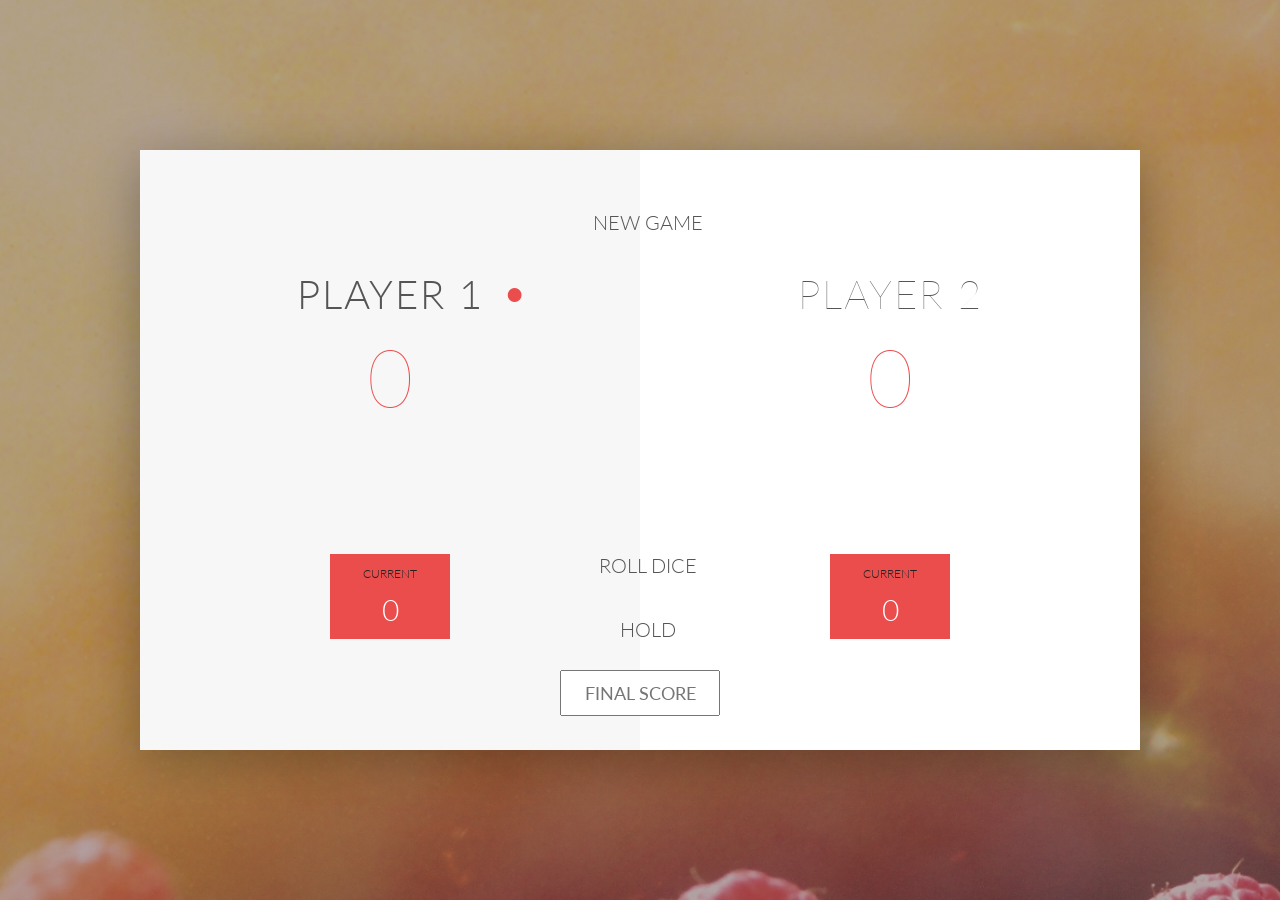
<file: doc/index.html>
<!DOCTYPE html>
<html lang="en">
    <head>
        <meta charset="UTF-8">
        <link href="https://fonts.googleapis.com/css?family=Lato:100,300,600" rel="stylesheet" type="text/css">
        <link href="http://code.ionicframework.com/ionicons/2.0.1/css/ionicons.min.css" rel="stylesheet" type="text/css">
        <link type="text/css" rel="stylesheet" href="style.css">

        <title>Pig Game</title>
    </head>

    <body>
        <div class="wrapper clearfix">
            <div class="player-0-panel active">
                <div class="player-name" id="name-0">Player 1</div>
                <div class="player-score" id="score-0">0</div>
                <div class="player-current-box">
                    <div class="player-current-label">Current</div>
                    <div class="player-current-score" id="current-0">11</div>
                </div>
            </div>

            <div class="player-1-panel">
                <div class="player-name" id="name-1">Player 2</div>
                <div class="player-score" id="score-1">72</div>
                <div class="player-current-box">
                    <div class="player-current-label">Current</div>
                    <div class="player-current-score" id="current-1">0</div>
                </div>
            </div>
            <input type="text" name="winningScore" id="winningScore" placeholder= "FINAL SCORE">
            <button class="btn-new"><i class="ion-ios-plus-outline"></i>New game</button>
            <button class="btn-roll"><i class="ion-ios-loop"></i>Roll dice</button>
            <button class="btn-hold"><i class="ion-ios-download-outline"></i>Hold</button>

            <img src="dice-2.png" alt="Dice" class="dice" id = "dice-1">
            <img src="dice-2.png" alt="Dice" class="dice" id = "dice-2">

        </div>

        <script src="app.js"></script>
    </body>
</html>
</file>
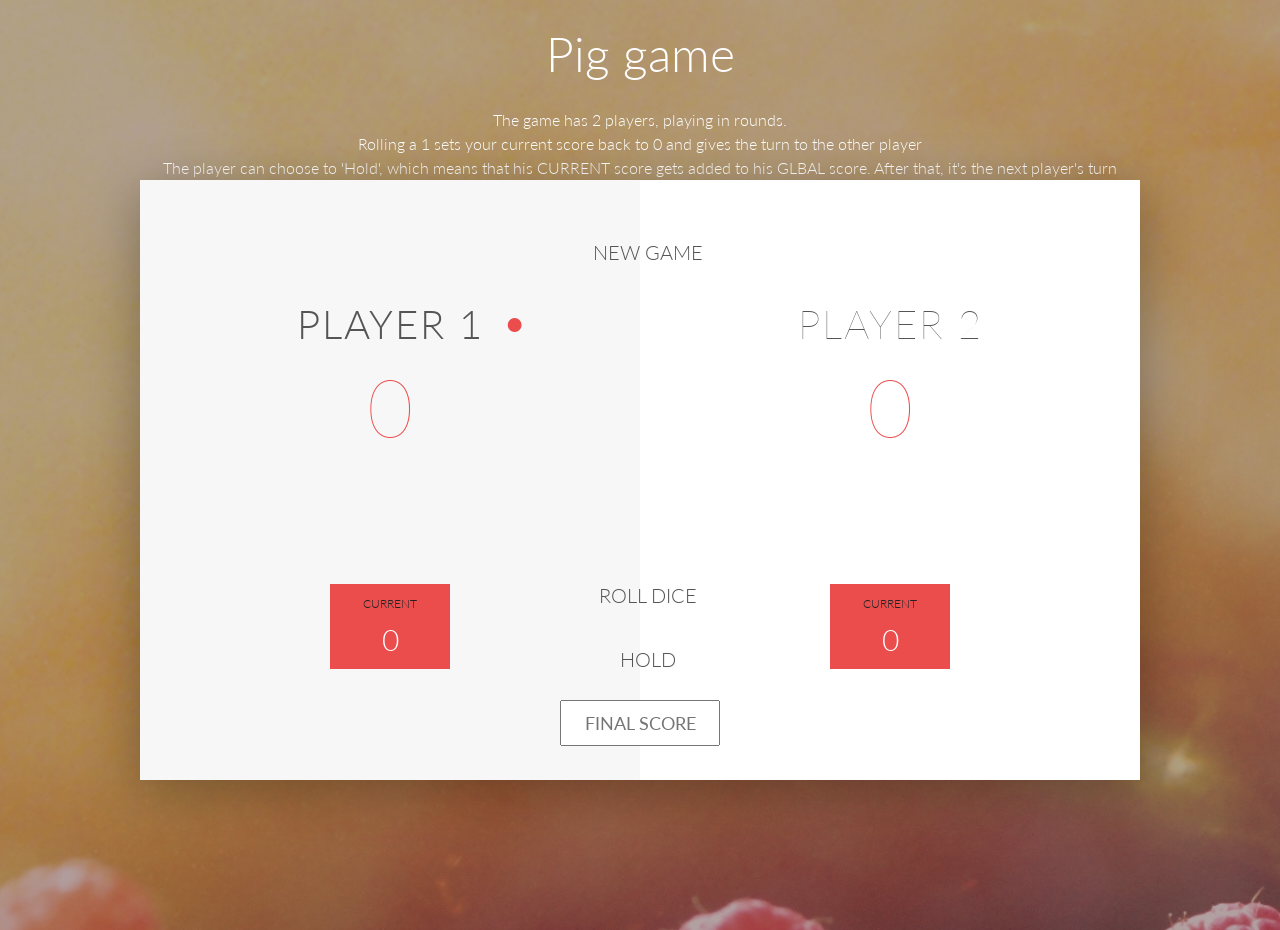
<file: docs/index.html>
<!DOCTYPE html>
<html lang="en">
    <head>
        <meta charset="UTF-8">
        <link href="https://fonts.googleapis.com/css?family=Lato:100,300,600" rel="stylesheet" type="text/css">
        <link href="http://code.ionicframework.com/ionicons/2.0.1/css/ionicons.min.css" rel="stylesheet" type="text/css">
        <link type="text/css" rel="stylesheet" href="style.css">

        <title>Pig Game</title>
    </head>

    <body>
      <div class="intro">
      <h1>Pig game</h1>
      <ul>
        
      <ol>The game has 2 players, playing in rounds.</ol>
      <ol>Rolling a 1 sets your current score back to 0 and gives the turn to the other player</ol>
      <ol>The player can choose to 'Hold', which means that his CURRENT score gets added to his GLBAL score. After that, it's the next player's turn</ol>
      <ol>The first player to reach the inputted FINAL SCORE points on GLOBAL score wins the game</ol>
    </ul>
    </div>
        <div class="wrapper clearfix">

            <div class="player-0-panel active">
                <div class="player-name" id="name-0">Player 1</div>
                <div class="player-score" id="score-0">0</div>
                <div class="player-current-box">
                    <div class="player-current-label">Current</div>
                    <div class="player-current-score" id="current-0">11</div>
                </div>
            </div>

            <div class="player-1-panel">
                <div class="player-name" id="name-1">Player 2</div>
                <div class="player-score" id="score-1">72</div>
                <div class="player-current-box">
                    <div class="player-current-label">Current</div>
                    <div class="player-current-score" id="current-1">0</div>
                </div>
            </div>
            <input type="text" name="winningScore" id="winningScore" placeholder= "FINAL SCORE">
            <button class="btn-new"><i class="ion-ios-plus-outline"></i>New game</button>
            <button class="btn-roll"><i class="ion-ios-loop"></i>Roll dice</button>
            <button class="btn-hold"><i class="ion-ios-download-outline"></i>Hold</button>

            <img src="dice-2.png" alt="Dice" class="dice" id = "dice-1">
            <img src="dice-2.png" alt="Dice" class="dice" id = "dice-2">

        </div>

        <script src="app.js"></script>
    </body>
</html>
</file>
<file: doc/style.css>
/**********************************************
*** GENERAL
**********************************************/

* {
    margin: 0;
    padding: 0;
    box-sizing: border-box;

}

.clearfix::after {
    content: "";
    display: table;
    clear: both;
}

body {
    background-image: linear-gradient(rgba(62, 20, 20, 0.4), rgba(62, 20, 20, 0.4)), url(back.jpg);
    background-size: cover;
    background-position: center;
    font-family: Lato;
    font-weight: 300;
    position: relative;
    height: 100vh;
    color: #555;
}

.wrapper {
    width: 1000px;
    position: absolute;
    top: 50%;
    left: 50%;
    transform: translate(-50%, -50%);
    background-color: #fff;
    box-shadow: 0px 10px 50px rgba(0, 0, 0, 0.3);
    overflow: hidden;
}

.player-0-panel,
.player-1-panel {
    width: 50%;
    float: left;
    height: 600px;
    padding: 100px;
}



/**********************************************
*** PLAYERS
**********************************************/

.player-name {
    font-size: 40px;
    text-align: center;
    text-transform: uppercase;
    letter-spacing: 2px;
    font-weight: 100;
    margin-top: 20px;
    margin-bottom: 10px;
    position: relative;
}

.player-score {
    text-align: center;
    font-size: 80px;
    font-weight: 100;
    color: #EB4D4D;
    margin-bottom: 130px;
}

.active { background-color: #f7f7f7; }
.active .player-name { font-weight: 300; }

.active .player-name::after {
    content: "\2022";
    font-size: 47px;
    position: absolute;
    color: #EB4D4D;
    top: -7px;
    right: 10px;

}

.player-current-box {
    background-color: #EB4D4D;
    color: #fff;
    width: 40%;
    margin: 0 auto;
    padding: 12px;
    text-align: center;
}

.player-current-label {
    text-transform: uppercase;
    margin-bottom: 10px;
    font-size: 12px;
    color: #222;
}

.player-current-score {
    font-size: 30px;
}

button {
    position: absolute;
    width: 200px;
    left: 50%;
    transform: translateX(-50%);
    color: #555;
    background: none;
    border: none;
    font-family: Lato;
    font-size: 20px;
    text-transform: uppercase;
    cursor: pointer;
    font-weight: 300;
    transition: background-color 0.5s, color 0.3s;
}
#winningScore {
  position: absolute;

  width: 160px;
  left: 50%;
  transform: translateX(-50%);
  color: #555;
  padding: 10px;
  text-align:center;
  font-size: 18px;

  font-family: lato;
  text-transform: uppercase;
  margin-bottom: 40px;
  top: 520px;
}

#winningScore:focus{
  outline: none;
}

button:hover { font-weight: 600;color:#EB4D4D; }
button:hover i { margin-right: 20px;  }

button:focus {
    outline: none;
}

i {
    color: #EB4D4D;
    display: inline-block;
    margin-right: 15px;
    font-size: 32px;
    line-height: 1;
    vertical-align: text-top;
    margin-top: -4px;
    transition: margin 0.3s;
}

.btn-new { top: 60px;}
.btn-roll { top: 403px;}
.btn-hold { top: 467px;}

.dice {
    position: absolute;
    left: 50%;
    top: 178px;
    transform: translateX(-50%);
    height: 100px;
    box-shadow: 0px 10px 60px rgba(0, 0, 0, 0.1);
}



#dice-1 {top: 120px;}
#dice-2 {top: 250px;}

.winner { background-color: #f7f7f7; }
.winner .player-name { font-weight: 300; color: #EB4D4D; }
</file>
<file: docs/style.css>
/**********************************************
*** GENERAL
**********************************************/

* {
    margin: 0;
    padding: 0;
    box-sizing: border-box;

}

.clearfix::after {
    content: "";
    display: table;
    clear: both;
}

.intro{
  text-align:center;

}

.intro h1{
  line-height: 3rem;
  margin-top: 30px;
  color:white;
  font-weight: 300;
  font-size: 3rem;
}

.intro ul{
  color:white;
  margin-top: 30px;
  line-height: 1.5rem;
  list-style-type:decimal;
}

body {
    background-image: linear-gradient(rgba(62, 20, 20, 0.4), rgba(62, 20, 20, 0.4)), url(back.jpg);
    background-size: cover;
    background-position: center;
    font-family: Lato;
    font-weight: 300;
    position: relative;
    height: 100vh;
    color: #555;
}

.wrapper {
    width: 1000px;
    position: absolute;
    top: 50%;
    left: 50%;
    transform: translate(-50%, -50%);
    background-color: #fff;
    box-shadow: 0px 10px 50px rgba(0, 0, 0, 0.3);
    overflow: hidden;
}

.player-0-panel,
.player-1-panel {
    width: 50%;
    float: left;
    height: 600px;
    padding: 100px;
}



/**********************************************
*** PLAYERS
**********************************************/

.player-name {
    font-size: 40px;
    text-align: center;
    text-transform: uppercase;
    letter-spacing: 2px;
    font-weight: 100;
    margin-top: 20px;
    margin-bottom: 10px;
    position: relative;
}

.player-score {
    text-align: center;
    font-size: 80px;
    font-weight: 100;
    color: #EB4D4D;
    margin-bottom: 130px;
}

.active { background-color: #f7f7f7; }
.active .player-name { font-weight: 300; }

.active .player-name::after {
    content: "\2022";
    font-size: 47px;
    position: absolute;
    color: #EB4D4D;
    top: -7px;
    right: 10px;

}

.player-current-box {
    background-color: #EB4D4D;
    color: #fff;
    width: 40%;
    margin: 0 auto;
    padding: 12px;
    text-align: center;
}

.player-current-label {
    text-transform: uppercase;
    margin-bottom: 10px;
    font-size: 12px;
    color: #222;
}

.player-current-score {
    font-size: 30px;
}

button {
    position: absolute;
    width: 200px;
    left: 50%;
    transform: translateX(-50%);
    color: #555;
    background: none;
    border: none;
    font-family: Lato;
    font-size: 20px;
    text-transform: uppercase;
    cursor: pointer;
    font-weight: 300;
    transition: background-color 0.5s, color 0.3s;
}
#winningScore {
  position: absolute;

  width: 160px;
  left: 50%;
  transform: translateX(-50%);
  color: #555;
  padding: 10px;
  text-align:center;
  font-size: 18px;

  font-family: lato;
  text-transform: uppercase;
  margin-bottom: 40px;
  top: 520px;
}

#winningScore:focus{
  outline: none;
}

button:hover { font-weight: 600;color:#EB4D4D; }
button:hover i { margin-right: 20px;  }

button:focus {
    outline: none;
}

i {
    color: #EB4D4D;
    display: inline-block;
    margin-right: 15px;
    font-size: 32px;
    line-height: 1;
    vertical-align: text-top;
    margin-top: -4px;
    transition: margin 0.3s;
}

.btn-new { top: 60px;}
.btn-roll { top: 403px;}
.btn-hold { top: 467px;}

.dice {
    position: absolute;
    left: 50%;
    top: 178px;
    transform: translateX(-50%);
    height: 100px;
    box-shadow: 0px 10px 60px rgba(0, 0, 0, 0.1);
}



#dice-1 {top: 120px;}
#dice-2 {top: 250px;}

.winner { background-color: #f7f7f7; }
.winner .player-name { font-weight: 300; color: #EB4D4D; }
</file>
